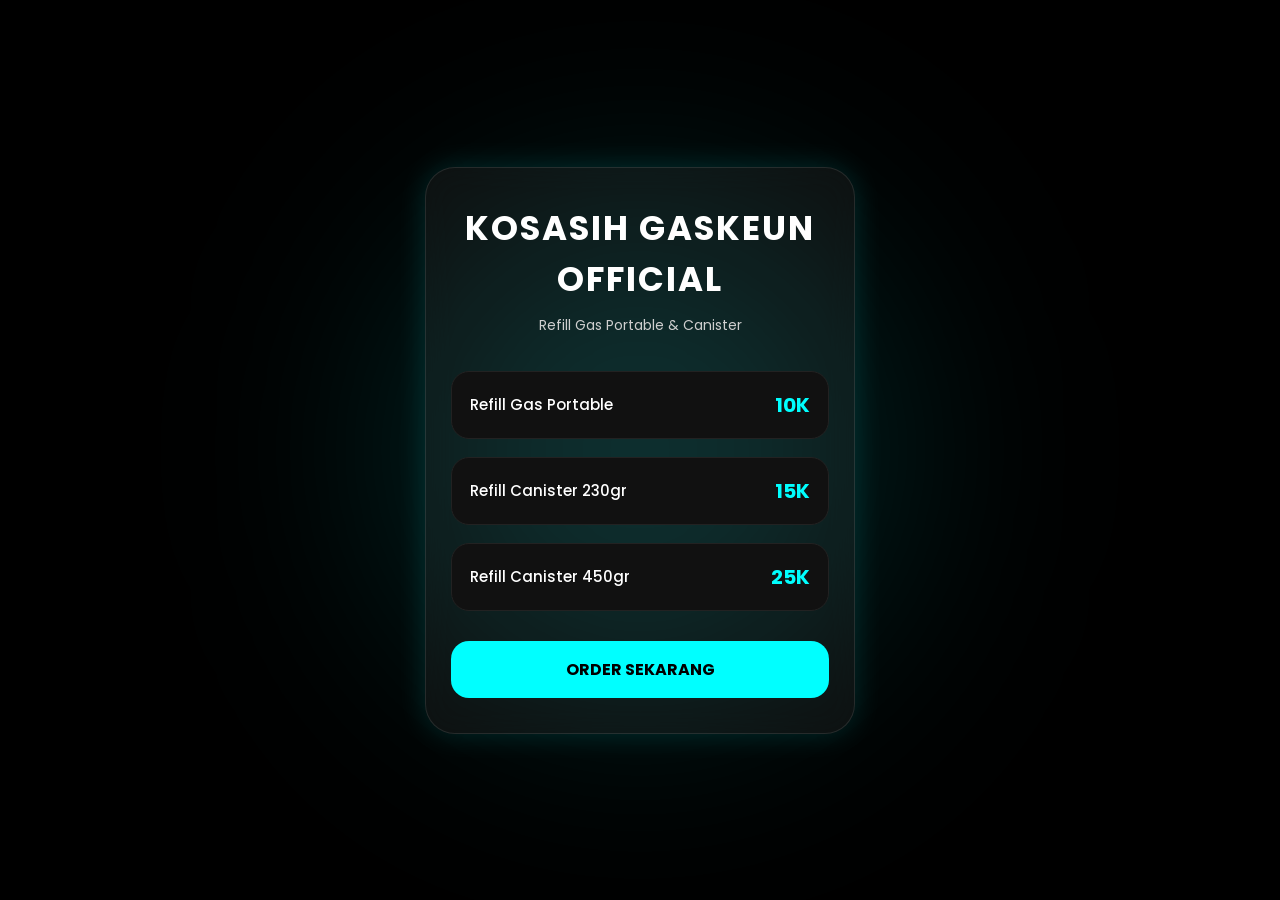
<file: pricelist.html>
<!DOCTYPE html>
<html lang="id">
<head>

<meta charset="UTF-8">
<meta name="viewport" content="width=device-width, initial-scale=1.0">

<title>Price List | KosasihGasKeun</title>

<link rel="stylesheet" href="pricelist.css">
<link href="https://fonts.googleapis.com/css2?family=Poppins:wght@300;400;500;600;700&display=swap" rel="stylesheet">

</head>
<body>

<div class="background-glow"></div>

<div class="container">

    <div class="card">

        <h1>KOSASIH GASKEUN OFFICIAL</h1>

        <p class="subtitle">
            Refill Gas Portable & Canister
        </p>

        <div class="price-box">
            <div class="left">
                Refill Gas Portable
            </div>

            <div class="right">
                10K
            </div>
        </div>

        <div class="price-box">
            <div class="left">
                Refill Canister 230gr
            </div>

            <div class="right">
                15K
            </div>
        </div>

        <div class="price-box">
            <div class="left">
                Refill Canister 450gr
            </div>

            <div class="right">
                25K
            </div>
        </div>

        <a href="https://api.whatsapp.com/send?phone=6285161459197&text=Halo%20Kosasih%20Gaskeun.%20Saya%20Mau%20Order%20Apakah%20Ready?" class="button" target="_blank">
            ORDER SEKARANG
        </a>

    </div>

</div>

</body>
</html>
</file>
<file: pricelist.css>
*{
    margin:0;
    padding:0;
    box-sizing:border-box;
}

body{

    font-family:'Poppins',sans-serif;

    background:#000;

    color:white;

    min-height:100vh;

    display:flex;

    justify-content:center;

    align-items:center;

    overflow:hidden;

    padding:20px;
}

.background-glow{

    position:fixed;

    width:500px;
    height:500px;

    background:rgba(0,255,255,0.15);

    border-radius:50%;

    filter:blur(120px);

    animation:glow 5s infinite alternate;
}

@keyframes glow{

    from{
        transform:translateY(-20px);
    }

to{
        transform:translateY(20px);
    }
}

.container{

    width:100%;

    max-width:430px;

    position:relative;

    z-index:2;
}

.card{

    background:rgba(255,255,255,0.05);

    border:1px solid rgba(255,255,255,0.1);

    backdrop-filter:blur(15px);

    border-radius:30px;

    padding:35px 25px;

    box-shadow:0 0 30px rgba(0,255,255,0.15);

    text-align:center;
}


h1{

    font-size:34px;

    font-weight:700;

    margin-bottom:10px;

    letter-spacing:2px;
}

.subtitle{

    color:#cfcfcf;

    margin-bottom:35px;

    font-size:14px;
}

.price-box{

    display:flex;

    justify-content:space-between;

    align-items:center;

    background:#111;

    padding:18px;

    border-radius:18px;

    margin-bottom:18px;

    transition:0.3s;

    border:1px solid #222;
}

.price-box:hover{

    transform:scale(1.03);

    border:1px solid cyan;

    box-shadow:0 0 20px rgba(0,255,255,0.3);
}

.left{

    font-size:15px;

    font-weight:500;
}

.right{

    font-size:20px;

    font-weight:700;

    color:cyan;
}

.button{

    display:block;

    margin-top:30px;

    background:cyan;

    color:black;

    text-decoration:none;

    padding:16px;

    border-radius:18px;

    font-weight:700;

    transition:0.3s;
}

.button:hover{

    transform:translateY(-3px);

    box-shadow:0 0 25px cyan;
}

@media(max-width:480px){

    h1{
        font-size:28px;
    }

    .left{
        font-size:14px;
    }

.right{
        font-size:18px;
    }
}
</file>
